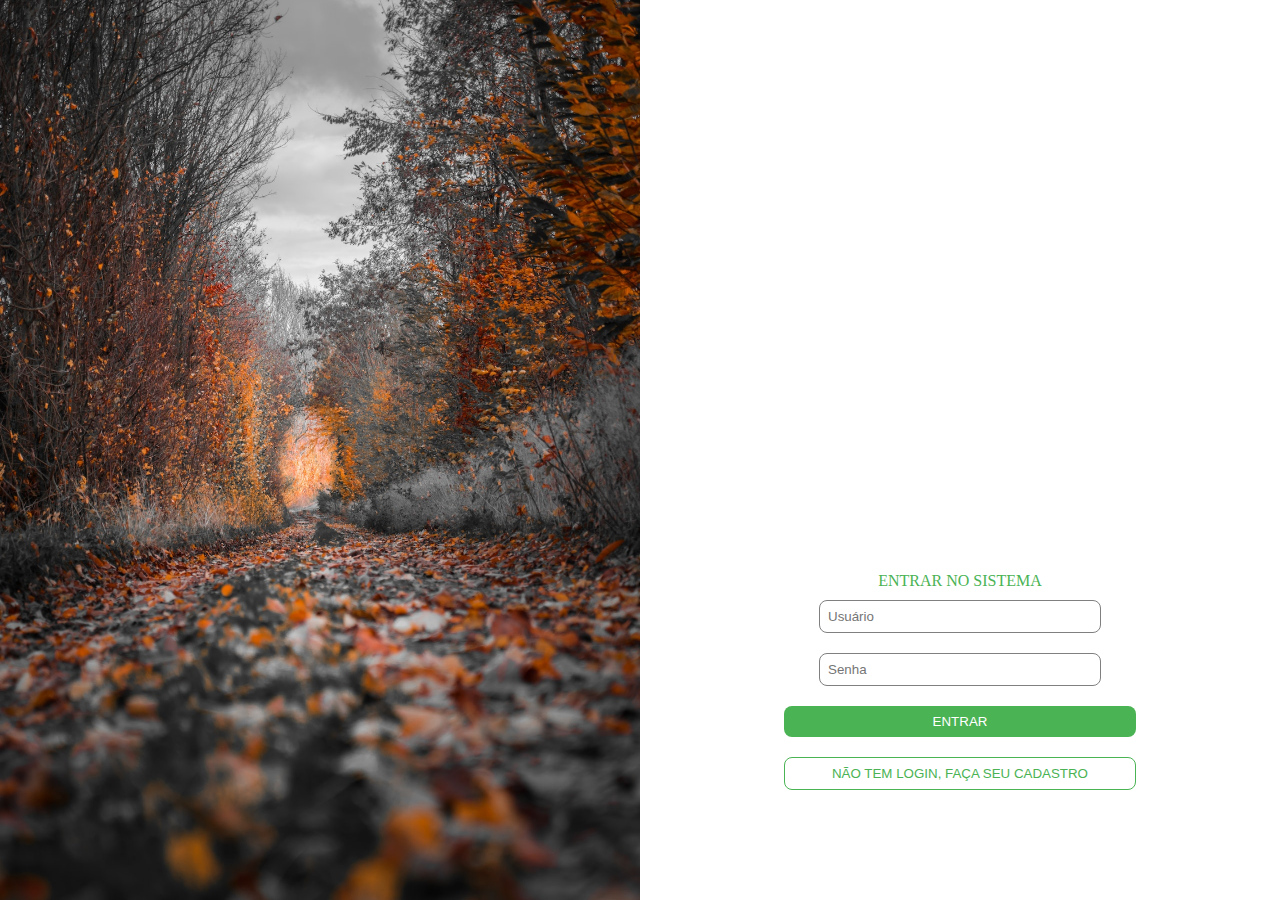
<file: index.html>
<!DOCTYPE html>
<html lang="pt-br">
<head>
    <meta charset="UTF-8">
    <meta http-equiv="X-UA-Compatible" content="IE=edge">
    <meta name="viewport" content="width=device-width, initial-scale=1.0">
    <title>Página de login</title>
    <link rel="shortcut icon" href="./assets/img/agenda.png" type="image/x-icon"/>
    <link rel="stylesheet" href="./assets/css/style.css">
    <link rel="stylesheet" href="./assets/css/modal.css">
</head>
<body>
    <div class="left-side">
        <img src="./assets/img/image.jpg">
    </div>
    <div class="right-side">
        <div class="card-login">
            <legend>Entrar no sistema</legend>
            <div class="inputs-area">
                <input type="text" placeholder="Usuário" id="inputUsername">
                <small id="messageLogin"></small>
            </div>
            <div class="inputs-area">
                <input type="password" placeholder="Senha" id="inputPassword">
                <small id="messagePassLogin"></small>
            </div>
            <button class="login" id="logIn">Entrar</button>
            <button class="register" id="registerButton">Não tem login, faça seu cadastro</button>
        </div>
    </div>

    <div class="modal-background" id="modal-background">
        <div class="modal" id="modal">
            <h1>Faça seu cadastro</h1>
            <div class="card-register">
                <div class="inputs-area">
                    <input type="text" placeholder="Digite um usuário" id="userRegister">
                    <small id="messageUser"></small>
                </div>
                <div class="inputs-area">
                    <input type="password" placeholder="Digite a senha" id="passwordRegister">
                    <small id="messagePass"></small>
                </div>
                <div class="inputs-area">
                    <input type="password" placeholder="Confirme a senha" id="confirmPassword">
                    <small id="messageConfirm"></small>
                </div>
            </div>
            <div class="buttons">
                <button class="register" id="registerModal">Cadastrar</button>
                <button class="login" id="exitModal">Voltar para página de login</button>
            </div>
        </div>
    </div>
    <script src="./assets/js/index.js"></script>
    <script src="./assets/js/register.js"></script>
</body>
</html>
</file>
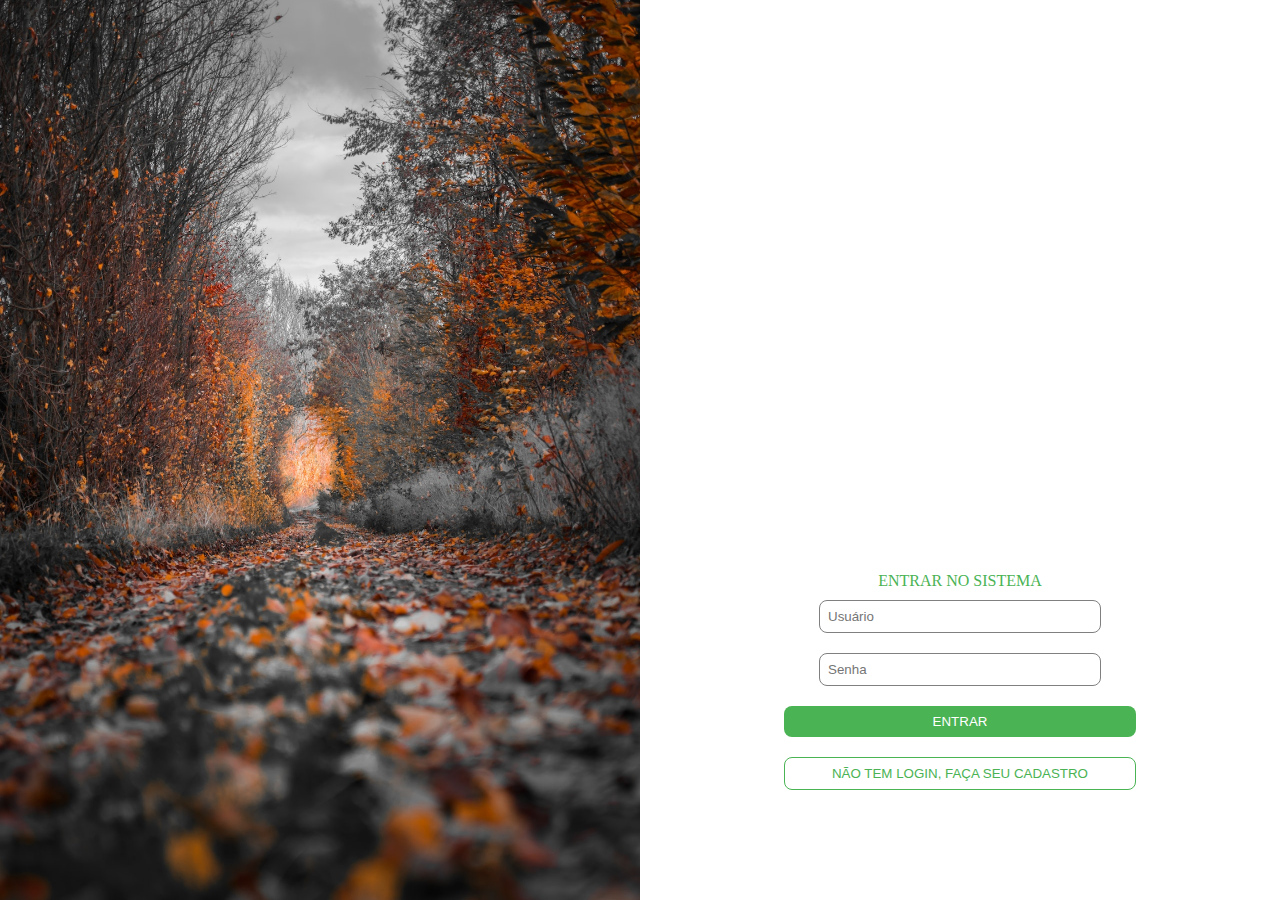
<file: scrapbook.html>
<!DOCTYPE html>
<html lang="pt-br">
<head>
    <meta charset="UTF-8">
    <meta http-equiv="X-UA-Compatible" content="IE=edge">
    <meta name="viewport" content="width=device-width, initial-scale=1.0">
    <title>Lista de Recados</title>
    <link rel="shortcut icon" href="./assets/img/agenda.png" type="image/x-icon"/>
    <link rel="stylesheet" href="./assets/css/modal.css">
    <link rel="stylesheet" href="./assets/css/scrapbook.css">
</head>
<body>
    <main class="container">
        <header>
            <p></p>
            <button id="exit"><img src="./assets/img/logout.png"></button>
        </header>
        <div class="card-task">
            <h1>Meus recados</h1>
            <div class="inputs-area">
                <div class="div-username">
                    <input type="text" name="input-description"  id="input-description" placeholder="Descrição">
                </div>
                <div class="div-password">
                    <input type="text" name="input-detailing"
                    id="input-detailing" placeholder="Detalhamento">
                </div>
                <button id="save">Salvar</button>
            </div>
            <small id="message"></small>
        </div>
        <div class="tasks-list">
            <table border="1">
                <thead>
                    <tr>
                        <td class="title">#</td>
                        <td class="title">Descrição</td>
                        <td class="title">Detalhamento</td>
                        <td class="cel-actions title">Ação</td>
                    </tr>
                </thead>
                <tbody id="list">

                </tbody>
            </table>
        </div>


        <div class="modal-background">
            <div class="modal-edit">
                <h1 style="margin-top: 50px;">Edite sua tarefa</h1>
                <div style="margin: 30px;" class="card-edit">
                    <div class="input-area">
                        <input type="text" placeholder="Descrição" id="description">
                    </div>
                    <div class="input-area">
                        <input type="text" placeholder="Detalhamento" id="detailing">
                    </div>
                    <div style="margin: 30px;" class="buttons">
                        <button class="saveEdit btnEdit">Salvar</button>
                        <button class="calcelEdit btnEdit">Cancelar</button>
                    </div>
                </div>
            </div>
        </div>
    <script src="./assets/js/scrapbook.js"></script>
</body>
</html>
</file>
<file: assets/css/style.css>
* {
    margin: 0;
    padding: 0;
}

body {
    display: flex;
    height: 100vh;
    width: 100vw;
}

.left-side {
    display: flex;
    height: 100vh;
    width: 50vw;
}

.left-side img {
    display: flex;
    height: 100vh;
    width: 50vw;
}

.right-side {
    display: flex;
    justify-content: center;
    align-items: flex-end;
    height: 100vh;
    width: 50vw;
}

.card-login {
    display: flex;
    flex-direction: column;
    align-items: center;
    margin: 100px;
    width: 100%;
}

legend {
    color: #4ab354;
    text-transform: uppercase;
}

.inputs-area {
    display: flex;
    flex-direction: column;
    align-items: center;
    width: 100%;
    margin: 10px 0;
}

.inputs-area input {
    border: none;
    border: 1px solid grey;
    border-radius: 8px;
    outline: none;
    padding: 8px;
    width: 60%;
}

button {
    border: none;
    border-radius: 8px;
    cursor: pointer;
    display: flex;
    justify-content: center;
    margin: 10px 0;
    padding: 8px;
    text-transform: uppercase;
    width: 80%;
}

button:hover, input:focus {
    box-shadow: 2px 2px 2px 2px #cccc;
    outline: none;
}

.login {
    background-color: #4ab354;
    color: #fff;
}

.register {
    background-color: #fff;
    border: 1px solid #4ab354;
    color: #4ab354;
}
</file>
<file: assets/css/modal.css>
* {
    margin: 0;
    padding: 0;
}

.modal-background {
    background-color: rgba(0, 0, 0, 0.2);
    display: none;
    justify-content: center;
    align-items: center;
    height: 100vh;
    position: fixed;
    width: 100vw;
    z-index: 9999;
}

.modal {
    background-color: #fff;
    display: flex;
    flex-direction: column;
    align-items: center;
    text-align: center;
    height: 700px;
    width: 500px;
}

.modal-edit {
    background-color: #fff;
    display: flex;
    flex-direction: column;
    align-items: center;
    text-align: center;
    height: 500px;
    width: 800px;
}

.modal h1 {
    margin: 20px 0;
}

.card-register, .card-edit {
    display: flex;
    flex-direction: column;
    justify-content: center;
    width: 100%;
    height: 100%;
}

.input-area {
    display: flex;
    flex-direction: column;
    align-items: center;
    width: 100%;
    margin: 10px 0;
}

.input-area input {
    border: none;
    border: 1px solid grey;
    border-radius: 8px;
    outline: none;
    padding: 8px;
    width: 60%;
}

.buttons {
    align-items: center;
    display: flex;
    flex-direction: column;
    justify-content: flex-end;
    margin-bottom: 100px;
    width: 100%;
}

.btnEdit {
    border: none;
    border-radius: 8px;
    cursor: pointer;
    display: flex;
    justify-content: center;
    margin: 10px 0;
    padding: 8px;
    text-transform: uppercase;
    width: 80%;
}

.btnEdit:hover, input:focus {
    box-shadow: 2px 2px 2px 2px #cccc;
    outline: none;
}

.login, .saveEdit {
    background-color: #4ab354;
    color: #fff;
}

.register, .cancelEdit {
    background-color: #fff;
    border: 1px solid #4ab354;
    color: #4ab354;
}
</file>
<file: assets/css/scrapbook.css>
* {
    margin: 0;
    padding: 0;
    font-family: 'Roboto', sans-serif;
}

.container{
    display: flex;
    flex-direction: column;
    height: 100vh;
    width: 100vw;
}

header {
    background-color: #56cc62;
    display: flex;
    justify-content: space-between;
    height: 5vh;
    width: 100vw;
}

header p {
    display: flex;
    justify-content: center;
    align-items: center;
}

header button {
    background-color: #56cc62;
    border: none;
    margin: 5px;
    padding: 3px;
    width: 5vw;
    cursor: pointer;
}

.card-task {
    display: flex;
    flex-direction: column;
    margin: 10px 20px;
}

.card-task button {
    background-color: #56cc62;
    border: none;
    border-radius: 8px;
    color: #fff;
    cursor: pointer;
    padding: 8px;
}

button:hover {
    box-shadow: 1px 1px 2px 2px rgba(223, 222, 222, 0.8);
    outline: none;
}

.inputs-area {
    display: flex;
    justify-content: center;
    margin: 5px 2px;
}

.div-username {
    margin: 0px 0px;
    width: 25vw;
}

.div-password {
    margin: 0 0 0 25px;
    width: 70vw;
}

input{ 
    padding: 6px;
    width: 90%;
}

input:focus {
    box-shadow: 2px 2px 2px 2px #cccc;
    outline: none;
}

small {
    color: red;
    text-align: center;
}

/* list */

.tasks-list {
    display: flex;
    flex-direction: column;
    margin: 10px 20px;
    text-align: center;
}

.cel-actions{
    width: 300px;
}

.title{
    text-transform: uppercase;
    font-weight: 600;
}


td {
    padding: 5px;
}

.complete-task{
    text-decoration: line-through;
}

.button-action {
    border: none;
    border-radius: 8px;
    color: black;
    cursor: pointer;
    margin: 0 5px;
    padding: 6px;
}
</file>
